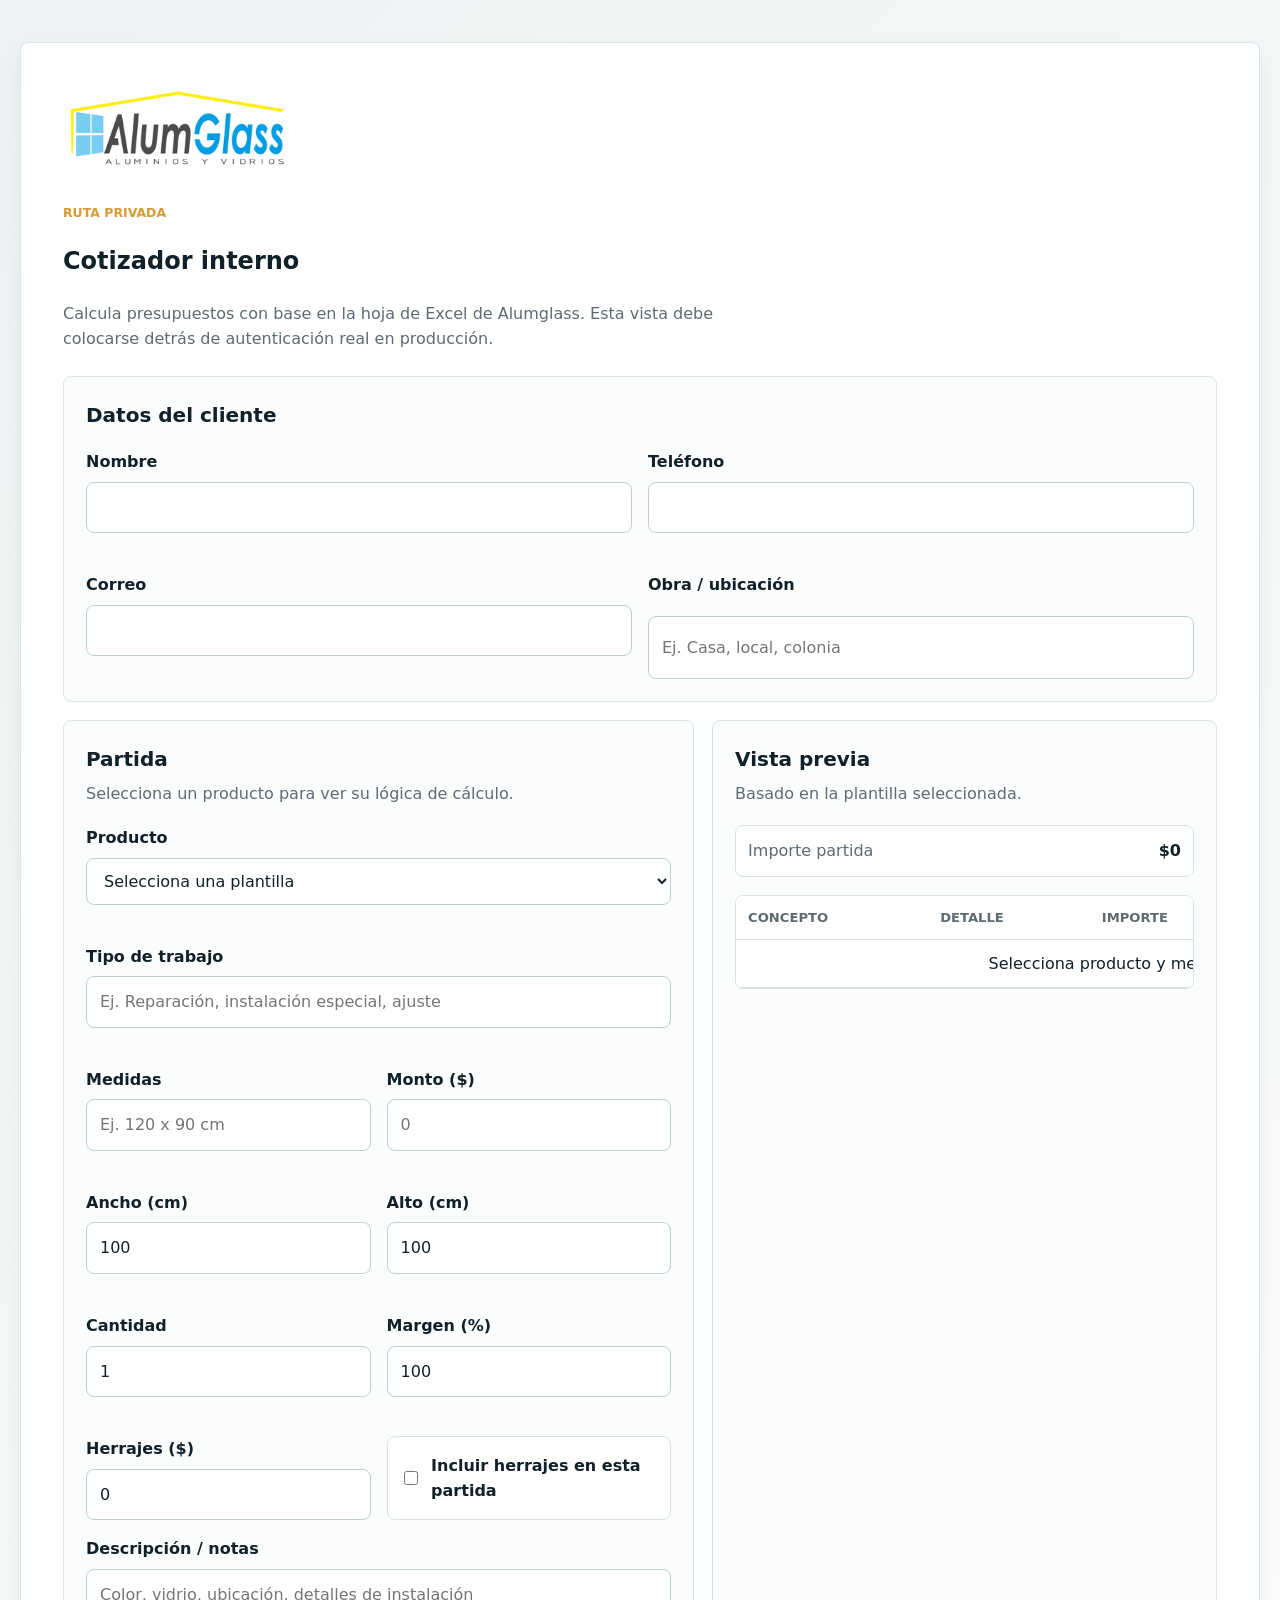
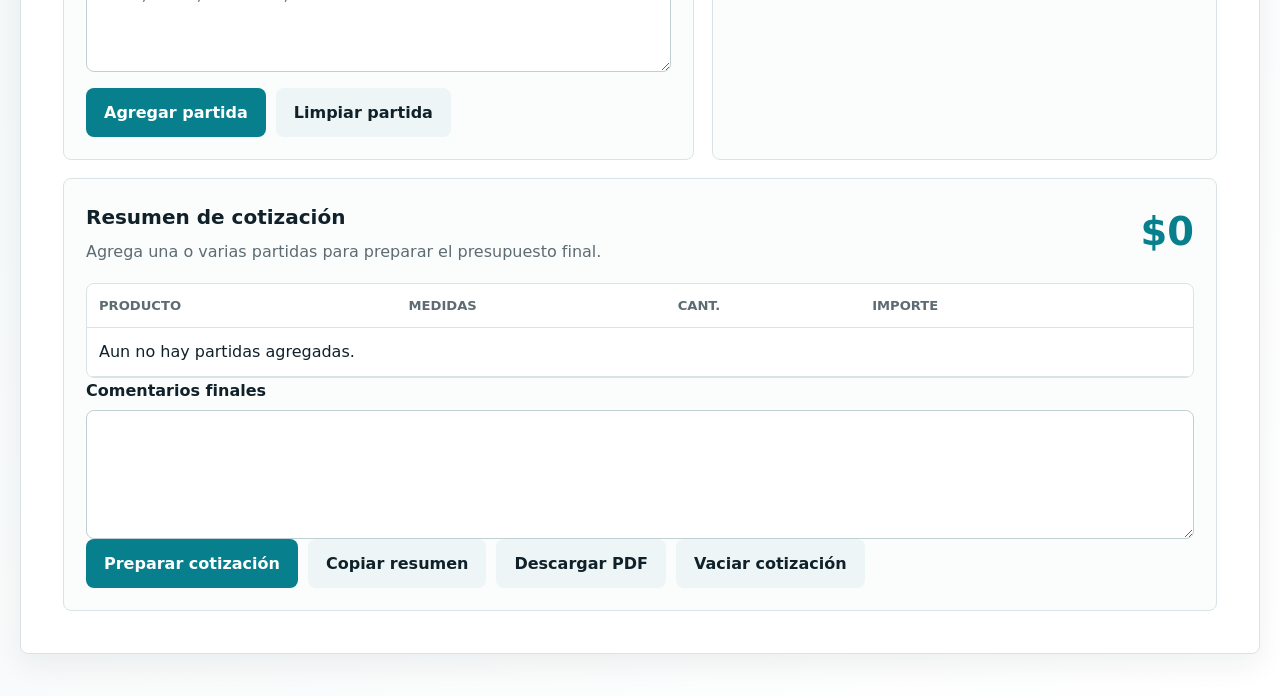
<file: admin/cotizacion.html>
<!doctype html>
<html lang="es-MX">
  <head>
    <meta charset="utf-8">
    <meta name="viewport" content="width=device-width, initial-scale=1">
    <title>Cotizador interno | Alumglass</title>
    <meta name="robots" content="noindex,nofollow">
    <meta name="theme-color" content="#0b1f2a">
    <link rel="icon" href="../assets/images/favicon.ico" sizes="any">
    <link rel="icon" href="../assets/images/favicon.png" type="image/png">
    <link rel="stylesheet" href="../assets/css/styles.css">
  </head>
  <body class="admin-page">
    <main class="admin-shell admin-shell-wide" id="contenido">
      <section class="admin-card" aria-labelledby="form-title">
        <a class="brand admin-brand" href="../index.html">
          <img class="brand-logo" src="../assets/images/logo-alumglass.png" alt="AlumGlass Aluminios y Vidrios" width="600" height="189">
        </a>
        <div class="section-heading admin-heading">
          <p class="eyebrow">Ruta privada</p>
          <h1 id="form-title">Cotizador interno</h1>
          <p>Calcula presupuestos con base en la hoja de Excel de Alumglass. Esta vista debe colocarse detrás de autenticación real en producción.</p>
        </div>

        <form class="quote-form quote-form-admin" data-quote-form novalidate>
          <section class="calculator-panel form-wide" aria-labelledby="cliente-title">
            <div class="panel-heading">
              <h2 id="cliente-title">Datos del cliente</h2>
            </div>
            <div class="admin-fields">
              <div class="form-row">
                <label for="nombre">Nombre</label>
                <input id="nombre" name="nombre" type="text" autocomplete="name" required minlength="2">
                <small class="field-error" data-error-for="nombre"></small>
              </div>
              <div class="form-row">
                <label for="telefono">Teléfono</label>
                <input id="telefono" name="telefono" type="tel" autocomplete="tel" required pattern="^[0-9+()\\s-]{8,20}$">
                <small class="field-error" data-error-for="telefono"></small>
              </div>
              <div class="form-row">
                <label for="correo">Correo</label>
                <input id="correo" name="correo" type="email" autocomplete="email">
                <small class="field-error" data-error-for="correo"></small>
              </div>
              <div class="form-row">
                <label for="obra">Obra / ubicación</label>
                <input id="obra" name="obra" type="text" placeholder="Ej. Casa, local, colonia">
              </div>
            </div>
          </section>

          <section class="calculator-grid form-wide" aria-label="Calculadora">
            <div class="calculator-panel">
              <div class="panel-heading">
                <h2>Partida</h2>
                <p data-template-note>Selecciona un producto para ver su lógica de cálculo.</p>
              </div>
              <div class="admin-fields">
                <div class="form-row form-wide">
                  <label for="producto">Producto</label>
                  <select id="producto" name="producto" required data-product-select>
                    <option value="">Selecciona una plantilla</option>
                  </select>
                  <small class="field-error" data-error-for="producto"></small>
                </div>
                <div class="form-row form-wide" data-free-row hidden>
                  <label for="trabajoLibre">Tipo de trabajo</label>
                  <input id="trabajoLibre" name="trabajoLibre" type="text" placeholder="Ej. Reparación, instalación especial, ajuste" data-free-type-input>
                  <small class="field-error" data-error-for="trabajoLibre"></small>
                </div>
                <div class="form-row" data-free-row hidden>
                  <label for="medidasLibres">Medidas</label>
                  <input id="medidasLibres" name="medidasLibres" type="text" placeholder="Ej. 120 x 90 cm" data-free-measures-input>
                  <small class="field-error" data-error-for="medidasLibres"></small>
                </div>
                <div class="form-row" data-free-row hidden>
                  <label for="montoLibre">Monto ($)</label>
                  <input id="montoLibre" name="montoLibre" type="number" min="1" step="1" placeholder="0" data-free-amount-input>
                  <small class="field-error" data-error-for="montoLibre"></small>
                </div>
                <div class="form-row" data-auto-row>
                  <label for="ancho">Ancho (cm)</label>
                  <input id="ancho" name="ancho" type="number" min="1" step="0.1" value="100" required data-width-input>
                  <small class="field-error" data-error-for="ancho"></small>
                </div>
                <div class="form-row" data-auto-row>
                  <label for="alto">Alto (cm)</label>
                  <input id="alto" name="alto" type="number" min="1" step="0.1" value="100" required data-height-input>
                  <small class="field-error" data-error-for="alto"></small>
                </div>
                <div class="form-row" data-auto-row>
                  <label for="cantidad">Cantidad</label>
                  <input id="cantidad" name="cantidad" type="number" min="1" step="1" value="1" required data-quantity-input>
                  <small class="field-error" data-error-for="cantidad"></small>
                </div>
                <div class="form-row" data-auto-row>
                  <label for="margen">Margen (%)</label>
                  <input id="margen" name="margen" type="number" min="0" step="1" value="100" required data-markup-input>
                  <small class="field-error" data-error-for="margen"></small>
                </div>
                <div class="form-row" data-auto-row>
                  <label for="herrajes">Herrajes ($)</label>
                  <input id="herrajes" name="herrajes" type="number" min="0" step="1" value="0" data-hardware-input>
                </div>
                <label class="check-row" data-auto-row>
                  <input type="checkbox" name="incluirHerrajes" data-include-hardware>
                  <span>Incluir herrajes en esta partida</span>
                </label>
                <div class="form-row form-wide" data-auto-row>
                  <label for="descripcion">Descripción / notas</label>
                  <textarea id="descripcion" name="descripcion" rows="3" placeholder="Color, vidrio, ubicación, detalles de instalación"></textarea>
                </div>
                <div class="form-actions form-wide calculator-actions">
                  <button class="btn btn-primary" type="button" data-add-item>Agregar partida</button>
                  <button class="btn btn-light" type="button" data-reset-item>Limpiar partida</button>
                </div>
              </div>
            </div>

            <aside class="calculator-panel quote-preview" aria-labelledby="preview-title">
              <div class="panel-heading">
                <h2 id="preview-title">Vista previa</h2>
                <p data-preview-source>Basado en la plantilla seleccionada.</p>
              </div>
              <dl class="quote-totals">
                <div><dt>Importe partida</dt><dd data-preview-total>$0</dd></div>
              </dl>
              <div class="breakdown-table-wrap">
                <table class="breakdown-table">
                  <thead>
                    <tr>
                      <th>Concepto</th>
                      <th>Detalle</th>
                      <th>Importe</th>
                    </tr>
                  </thead>
                  <tbody data-preview-breakdown>
                    <tr><td colspan="3">Sin cálculo todavía.</td></tr>
                  </tbody>
                </table>
              </div>
            </aside>
          </section>

          <section class="calculator-panel form-wide" aria-labelledby="resumen-title">
            <div class="panel-heading panel-heading-row">
              <div>
                <h2 id="resumen-title">Resumen de cotización</h2>
                <p>Agrega una o varias partidas para preparar el presupuesto final.</p>
              </div>
              <strong class="grand-total" data-grand-total>$0</strong>
            </div>
            <div class="quote-items-wrap">
              <table class="quote-items">
                <thead>
                  <tr>
                    <th>Producto</th>
                    <th>Medidas</th>
                    <th>Cant.</th>
                    <th>Importe</th>
                    <th></th>
                  </tr>
                </thead>
                <tbody data-items-table>
                  <tr><td colspan="5">Aun no hay partidas agregadas.</td></tr>
                </tbody>
              </table>
            </div>
            <div class="form-row form-wide">
              <label for="comentarios">Comentarios finales</label>
              <textarea id="comentarios" name="comentarios" rows="4"></textarea>
            </div>
            <div class="form-actions form-wide calculator-actions">
              <button class="btn btn-primary" type="submit">Preparar cotización</button>
              <button class="btn btn-light" type="button" data-copy-quote>Copiar resumen</button>
              <button class="btn btn-light" type="button" data-download-pdf>Descargar PDF</button>
              <button class="btn btn-light" type="button" data-clear-quote>Vaciar cotización</button>
              <p class="form-status" role="status" aria-live="polite" data-form-status></p>
            </div>
          </section>
        </form>
      </section>
    </main>
    <script src="../assets/js/quote-form.js" defer></script>
  </body>
</html>
</file>
<file: assets/css/styles.css>
:root {
  --ink: #10212a;
  --muted: #5d6b72;
  --line: #d9e3e6;
  --paper: #f7f9f9;
  --white: #ffffff;
  --steel: #6e858f;
  --teal: #087f8c;
  --gold: #d69b34;
  --graphite: #142d36;
  --shadow: 0 24px 60px rgba(8, 28, 36, 0.18);
  --radius: 8px;
  font-family: Inter, ui-sans-serif, system-ui, -apple-system, BlinkMacSystemFont, "Segoe UI", sans-serif;
}

* { box-sizing: border-box; }
html { scroll-behavior: smooth; }
body {
  margin: 0;
  color: var(--ink);
  background: var(--paper);
  line-height: 1.6;
}
img { max-width: 100%; display: block; }
a { color: inherit; text-decoration: none; }
button, input, select, textarea { font: inherit; }

.sr-only, .skip-link {
  position: absolute;
  width: 1px;
  height: 1px;
  padding: 0;
  margin: -1px;
  overflow: hidden;
  clip: rect(0, 0, 0, 0);
  white-space: nowrap;
  border: 0;
}
.skip-link:focus {
  width: auto;
  height: auto;
  margin: 12px;
  padding: 10px 14px;
  clip: auto;
  background: var(--white);
  z-index: 20;
}

.container {
  width: min(1120px, calc(100% - 32px));
  margin-inline: auto;
}
.site-header {
  position: fixed;
  inset: 0 0 auto;
  z-index: 10;
  background: rgba(255, 255, 255, 0.9);
  backdrop-filter: blur(14px);
  border-bottom: 1px solid rgba(217, 227, 230, 0.8);
}
.nav {
  width: min(1180px, calc(100% - 24px));
  min-height: 72px;
  margin-inline: auto;
  display: flex;
  align-items: center;
  justify-content: space-between;
  gap: 24px;
}
.brand {
  display: inline-flex;
  align-items: center;
  min-width: 0;
}
.brand-logo {
  display: block;
  width: clamp(168px, 18vw, 238px);
  height: auto;
}
.brand-mark {
  display: grid;
  place-items: center;
  width: 42px;
  height: 42px;
  border-radius: var(--radius);
  color: var(--white);
  background: linear-gradient(135deg, var(--graphite), var(--teal));
  font-weight: 800;
}
.brand strong, .brand small { display: block; }
.brand small { color: var(--muted); font-size: 0.78rem; }
.nav-menu {
  display: flex;
  align-items: center;
  gap: 22px;
  color: #29434d;
  font-weight: 700;
}
.nav-menu a { padding: 8px 0; }
.nav-cta {
  padding: 10px 16px !important;
  border-radius: var(--radius);
  color: var(--white);
  background: var(--teal);
}
.nav-toggle {
  display: none;
  width: 44px;
  height: 44px;
  border: 1px solid var(--line);
  border-radius: var(--radius);
  background: var(--white);
}
.nav-toggle span:not(.sr-only) {
  display: block;
  width: 20px;
  height: 2px;
  margin: 4px auto;
  background: var(--ink);
}

.hero {
  min-height: 96vh;
  position: relative;
  display: grid;
  align-items: end;
  padding: 128px 0 56px;
  color: var(--white);
  overflow: hidden;
}
.hero-media, .hero-media img, .hero-overlay {
  position: absolute;
  inset: 0;
  width: 100%;
  height: 100%;
}
.hero-media img {
  object-fit: cover;
  object-position: center;
}
.hero-overlay {
  background:
    linear-gradient(90deg, rgba(7, 20, 26, 0.92) 0%, rgba(7, 20, 26, 0.7) 38%, rgba(7, 20, 26, 0.2) 78%),
    linear-gradient(0deg, rgba(7, 20, 26, 0.74), transparent 45%);
}
.hero-content {
  position: relative;
  width: min(1120px, calc(100% - 32px));
  margin-inline: auto;
}
.eyebrow {
  margin: 0 0 12px;
  color: var(--gold);
  font-weight: 800;
  text-transform: uppercase;
  font-size: 0.78rem;
  letter-spacing: 0;
}
.hero h1 {
  max-width: 760px;
  margin: 0;
  font-size: clamp(2.65rem, 8vw, 5.8rem);
  line-height: 0.96;
  letter-spacing: 0;
}
.hero p:not(.eyebrow) {
  max-width: 620px;
  font-size: 1.16rem;
  color: rgba(255, 255, 255, 0.88);
}
.hero-actions, .quote-actions {
  display: flex;
  flex-wrap: wrap;
  gap: 12px;
  margin-top: 26px;
}
.btn {
  display: inline-flex;
  align-items: center;
  justify-content: center;
  min-height: 48px;
  padding: 12px 18px;
  border: 0;
  border-radius: var(--radius);
  font-weight: 800;
  cursor: pointer;
}
.btn-primary { color: var(--white); background: var(--teal); }
.btn-secondary { color: var(--ink); background: var(--white); }
.btn-light { color: var(--ink); background: #edf5f6; }
.hero-proof {
  display: grid;
  grid-template-columns: repeat(3, minmax(0, 1fr));
  gap: 1px;
  width: min(820px, 100%);
  margin: 44px 0 0;
  background: rgba(255, 255, 255, 0.18);
  border: 1px solid rgba(255, 255, 255, 0.22);
  border-radius: var(--radius);
  overflow: hidden;
}
.hero-proof div {
  padding: 16px;
  background: rgba(9, 31, 38, 0.64);
}
.hero-proof dt { color: rgba(255, 255, 255, 0.65); font-size: 0.78rem; }
.hero-proof dd { margin: 3px 0 0; font-weight: 800; }

.section { padding: 88px 0; }
.intro-band, .process-band, .quote-band {
  background: var(--graphite);
  color: var(--white);
}
.intro-grid, .quote-grid, .process-grid, .location-grid, .faq-grid {
  display: grid;
  grid-template-columns: minmax(0, 1fr) minmax(280px, 420px);
  gap: 40px;
  align-items: start;
}
.intro-grid {
  grid-template-columns: minmax(0, 1fr) auto;
  align-items: center;
}
.intro-grid p {
  margin: 0;
  font-size: clamp(1.35rem, 3vw, 2.2rem);
  line-height: 1.2;
  font-weight: 750;
}
.text-link {
  color: var(--gold);
  font-weight: 900;
  border-bottom: 2px solid currentColor;
}
.section-heading {
  max-width: 720px;
  margin-bottom: 34px;
}
.gallery-heading {
  max-width: none;
  display: flex;
  justify-content: space-between;
  gap: 24px;
  align-items: end;
}
.gallery-total {
  flex: 0 0 auto;
  margin: 0 0 8px;
  color: var(--muted);
  font-weight: 850;
}
.section-heading h2, .process-grid h2, .quote-grid h2 {
  margin: 0;
  font-size: clamp(2rem, 5vw, 3.5rem);
  line-height: 1.04;
}
.section-heading p:not(.eyebrow), .quote-grid p { color: var(--muted); }
.quote-band .quote-grid p, .process-band span { color: rgba(255, 255, 255, 0.76); }

.services-grid {
  display: grid;
  grid-template-columns: repeat(3, minmax(0, 1fr));
  gap: 16px;
}
.service-card, .contact-panel, .admin-card, details {
  background: var(--white);
  border: 1px solid var(--line);
  border-radius: var(--radius);
  box-shadow: 0 12px 28px rgba(7, 28, 36, 0.06);
}
.service-card {
  padding: 26px;
  min-height: 230px;
}
.service-icon {
  display: inline-grid;
  place-items: center;
  width: 42px;
  height: 32px;
  color: var(--teal);
  border-bottom: 2px solid var(--gold);
  font-weight: 900;
}
.service-card h3, .project-card h3 { margin: 20px 0 8px; font-size: 1.35rem; }
.service-card p, .project-card p { margin: 0; color: var(--muted); }

.process-list {
  display: grid;
  gap: 14px;
  margin: 0;
  padding: 0;
  list-style: none;
}
.process-list li {
  display: grid;
  gap: 4px;
  padding: 18px;
  border: 1px solid rgba(255, 255, 255, 0.16);
  border-radius: var(--radius);
}

.gallery-grid {
  display: grid;
  grid-template-columns: 1.3fr 1fr 1fr;
  grid-auto-rows: minmax(230px, auto);
  gap: 16px;
}
.project-card {
  position: relative;
  min-height: 250px;
  overflow: hidden;
  border-radius: var(--radius);
  background: var(--white);
  border: 1px solid var(--line);
}
.project-card > div {
  position: absolute;
  inset: auto 16px 16px;
  padding: 16px;
  color: var(--white);
  background: rgba(9, 31, 38, 0.78);
  border-radius: var(--radius);
}
.project-card p { color: rgba(255, 255, 255, 0.8); }
.project-large {
  grid-row: span 2;
}
.project-large img {
  width: 100%;
  height: 100%;
  object-fit: cover;
}
.project-tone-a {
  background: linear-gradient(135deg, rgba(8,127,140,0.22), rgba(255,255,255,0.28)), repeating-linear-gradient(90deg, #dbe7ea 0 8px, #f8fbfb 8px 18px);
}
.project-tone-b {
  background: linear-gradient(135deg, rgba(214,155,52,0.24), rgba(255,255,255,0.2)), repeating-linear-gradient(45deg, #eef5f6 0 10px, #cad8dc 10px 12px);
}
.project-tone-c {
  background: linear-gradient(135deg, rgba(20,45,54,0.16), rgba(8,127,140,0.14)), linear-gradient(90deg, transparent 48%, #8599a0 49% 51%, transparent 52%);
}

.gallery-tabs {
  display: flex;
  gap: 10px;
  padding: 0 0 20px;
  margin-bottom: 22px;
  overflow-x: auto;
  scrollbar-width: thin;
}
.gallery-tab {
  display: inline-flex;
  align-items: center;
  gap: 8px;
  min-height: 44px;
  padding: 9px 13px;
  border: 1px solid var(--line);
  border-radius: var(--radius);
  color: var(--ink);
  background: var(--white);
  white-space: nowrap;
  cursor: pointer;
}
.gallery-tab small {
  display: inline-grid;
  place-items: center;
  min-width: 28px;
  height: 24px;
  padding: 0 7px;
  border-radius: 999px;
  color: var(--muted);
  background: #edf3f4;
  font-weight: 850;
}
.gallery-tab.is-active {
  color: var(--white);
  background: var(--graphite);
  border-color: var(--graphite);
}
.gallery-tab.is-active small {
  color: var(--ink);
  background: var(--gold);
}
.work-gallery {
  display: grid;
  grid-template-columns: repeat(4, minmax(0, 1fr));
  gap: 14px;
}
.work-card {
  position: relative;
  display: block;
  width: 100%;
  aspect-ratio: 4 / 3;
  padding: 0;
  overflow: hidden;
  border: 0;
  border-radius: var(--radius);
  background: #d8e3e6;
  cursor: pointer;
}
.work-card img {
  width: 100%;
  height: 100%;
  object-fit: cover;
  transition: transform 180ms ease;
}
.work-card:hover img,
.work-card:focus-visible img {
  transform: scale(1.04);
}
.work-card span {
  position: absolute;
  inset: auto 10px 10px;
  max-width: calc(100% - 20px);
  padding: 7px 9px;
  border-radius: var(--radius);
  color: var(--white);
  background: rgba(7, 22, 27, 0.78);
  font-size: 0.8rem;
  font-weight: 850;
  text-align: left;
}
.gallery-empty {
  padding: 24px;
  border: 1px dashed var(--line);
  border-radius: var(--radius);
  color: var(--muted);
  background: var(--white);
}
.has-lightbox {
  overflow: hidden;
}
.lightbox {
  position: fixed;
  inset: 0;
  z-index: 30;
  display: grid;
  grid-template-columns: 56px minmax(0, 1fr) 56px;
  align-items: center;
  gap: 12px;
  padding: 72px 18px 24px;
  background: rgba(5, 15, 19, 0.9);
}
.lightbox[hidden] {
  display: none;
}
.lightbox figure {
  margin: 0;
  display: grid;
  gap: 12px;
  justify-items: center;
}
.lightbox img {
  max-width: 100%;
  max-height: calc(100vh - 150px);
  width: auto;
  height: auto;
  border-radius: var(--radius);
  object-fit: contain;
  box-shadow: var(--shadow);
}
.lightbox figcaption {
  color: var(--white);
  font-weight: 850;
}
.lightbox-close,
.lightbox-arrow {
  border: 1px solid rgba(255, 255, 255, 0.25);
  color: var(--white);
  background: rgba(255, 255, 255, 0.1);
  border-radius: var(--radius);
  cursor: pointer;
  font-weight: 900;
}
.lightbox-close {
  position: absolute;
  top: 18px;
  right: 18px;
  width: 44px;
  height: 44px;
}
.lightbox-arrow {
  width: 52px;
  height: 72px;
  font-size: 2rem;
}

.quote-band {
  background: linear-gradient(135deg, var(--graphite), #0c5661);
}
.quote-grid {
  align-items: center;
}
.quote-grid h2, .quote-grid p { margin-top: 0; }
.location-grid {
  grid-template-columns: 0.9fr 1.1fr;
}
.location-heading { margin-bottom: 0; }
.contact-panel {
  padding: 24px;
  display: grid;
  gap: 16px;
}
.contact-panel div {
  display: grid;
  gap: 4px;
  padding-bottom: 16px;
  border-bottom: 1px solid var(--line);
}
.contact-panel div:last-child { border-bottom: 0; padding-bottom: 0; }
.contact-panel span, .contact-panel a { color: var(--muted); }
.map {
  grid-column: 1 / -1;
  width: 100%;
  min-height: 360px;
  border: 0;
  border-radius: var(--radius);
  box-shadow: var(--shadow);
}

.faq-section { background: #edf3f4; }
.faq-grid { grid-template-columns: 0.85fr 1.15fr; }
.faq-list { display: grid; gap: 12px; }
details { padding: 18px 20px; }
summary {
  cursor: pointer;
  font-weight: 850;
}
details p { margin: 10px 0 0; color: var(--muted); }

.site-footer {
  padding: 44px 0;
  color: rgba(255, 255, 255, 0.78);
  background: #07161b;
}
.footer-grid {
  display: grid;
  grid-template-columns: minmax(0, 1fr) auto;
  gap: 32px;
}
.footer-brand { color: var(--white); }
.footer-brand .brand-logo {
  padding: 8px 10px;
  border-radius: var(--radius);
  background: var(--white);
}
.site-footer a { display: block; margin-top: 8px; color: var(--white); }
.floating-whatsapp {
  position: fixed;
  right: 18px;
  bottom: 18px;
  z-index: 9;
  display: grid;
  place-items: center;
  width: 58px;
  height: 58px;
  border-radius: 999px;
  color: var(--white);
  background: #128c7e;
  box-shadow: var(--shadow);
  font-weight: 900;
}

.admin-page {
  min-height: 100vh;
  background: linear-gradient(135deg, #edf3f4, #ffffff);
}
.admin-shell {
  width: min(980px, calc(100% - 32px));
  margin: 0 auto;
  padding: 42px 0;
}
.admin-shell-wide {
  width: min(1240px, calc(100% - 32px));
}
.admin-card {
  padding: clamp(20px, 5vw, 42px);
  min-width: 0;
}
.admin-brand { margin-bottom: 32px; }
.admin-heading {
  margin-bottom: 24px;
}
.quote-form {
  display: grid;
  grid-template-columns: repeat(2, minmax(0, 1fr));
  gap: 18px;
}
.form-row { display: grid; gap: 7px; min-width: 0; }
.form-wide { grid-column: 1 / -1; }
label { font-weight: 850; }
input, select, textarea {
  width: 100%;
  min-width: 0;
  border: 1px solid #bfcfd4;
  border-radius: var(--radius);
  padding: 12px 13px;
  color: var(--ink);
  background: var(--white);
}
input:focus, select:focus, textarea:focus, .btn:focus-visible, a:focus-visible, summary:focus-visible {
  outline: 3px solid rgba(8, 127, 140, 0.28);
  outline-offset: 2px;
}
.field-error {
  min-height: 1.2em;
  color: #a3362d;
  font-weight: 700;
}
.form-status {
  margin: 10px 0 0;
  font-weight: 800;
}
.form-status.success { color: #087f45; }
.form-status.error { color: #a3362d; }
.quote-form-admin {
  grid-template-columns: 1fr;
  min-width: 0;
}
.calculator-grid {
  display: grid;
  grid-template-columns: minmax(0, 1fr) minmax(320px, 0.8fr);
  gap: 18px;
  min-width: 0;
}
.calculator-panel {
  padding: 22px;
  width: 100%;
  max-width: 100%;
  min-width: 0;
  overflow: hidden;
  border: 1px solid var(--line);
  border-radius: var(--radius);
  background: #fbfdfd;
}
.panel-heading {
  margin-bottom: 18px;
}
.panel-heading-row {
  display: flex;
  justify-content: space-between;
  gap: 18px;
  align-items: start;
}
.panel-heading h2 {
  margin: 0;
  font-size: 1.25rem;
}
.panel-heading p {
  margin: 6px 0 0;
  color: var(--muted);
}
.admin-fields {
  display: grid;
  grid-template-columns: repeat(2, minmax(0, 1fr));
  gap: 16px;
  min-width: 0;
}
.quote-form > .form-wide,
.admin-fields > .form-row,
.admin-fields > .form-wide {
  width: 100%;
  min-width: 0;
}
.check-row {
  display: flex;
  align-items: center;
  gap: 10px;
  min-height: 48px;
  padding: 12px;
  border: 1px solid var(--line);
  border-radius: var(--radius);
  background: var(--white);
}
.check-row input {
  width: 18px;
  height: 18px;
}
.calculator-actions {
  display: flex;
  flex-wrap: wrap;
  gap: 10px;
  align-items: center;
}
.quote-preview {
  position: sticky;
  top: 94px;
}
.quote-totals {
  display: grid;
  gap: 10px;
  margin: 0 0 18px;
}
.quote-totals div {
  display: flex;
  justify-content: space-between;
  gap: 16px;
  padding: 12px;
  border-radius: var(--radius);
  background: var(--white);
  border: 1px solid var(--line);
}
.quote-totals dt {
  color: var(--muted);
}
.quote-totals dd {
  margin: 0;
  font-weight: 900;
}
.breakdown-table-wrap,
.quote-items-wrap {
  width: 100%;
  min-width: 0;
  max-width: 100%;
  overflow-x: auto;
  border: 1px solid var(--line);
  border-radius: var(--radius);
  background: var(--white);
}
.breakdown-table,
.quote-items {
  width: 100%;
  border-collapse: collapse;
  min-width: 520px;
}
.breakdown-table th,
.breakdown-table td,
.quote-items th,
.quote-items td {
  padding: 11px 12px;
  border-bottom: 1px solid var(--line);
  text-align: left;
  vertical-align: top;
}
.breakdown-table th,
.quote-items th {
  color: var(--muted);
  font-size: 0.82rem;
  text-transform: uppercase;
}
.breakdown-table td:last-child,
.quote-items td:nth-child(4),
.quote-items td:nth-child(5) {
  text-align: right;
}
.quote-items small {
  display: block;
  margin-top: 3px;
  color: var(--muted);
}
.grand-total {
  white-space: nowrap;
  font-size: clamp(1.6rem, 4vw, 2.4rem);
  color: var(--teal);
}
.table-action {
  border: 0;
  color: #a3362d;
  background: transparent;
  font-weight: 850;
  cursor: pointer;
}

@media (max-width: 860px) {
  .nav-toggle { display: block; }
  .nav-menu {
    position: absolute;
    inset: 72px 12px auto;
    display: none;
    flex-direction: column;
    align-items: stretch;
    padding: 16px;
    background: var(--white);
    border: 1px solid var(--line);
    border-radius: var(--radius);
    box-shadow: var(--shadow);
  }
  .nav-menu.is-open { display: flex; }
  .hero { min-height: 92vh; padding-top: 116px; }
  .hero-proof, .services-grid, .intro-grid, .process-grid, .quote-grid, .location-grid, .faq-grid, .footer-grid, .quote-form, .calculator-grid, .admin-fields {
    grid-template-columns: minmax(0, 1fr);
  }
  .quote-preview {
    position: static;
  }
  .breakdown-table,
  .quote-items {
    min-width: 0;
  }
  .breakdown-table th,
  .breakdown-table td,
  .quote-items th,
  .quote-items td {
    padding: 9px 8px;
    font-size: 0.86rem;
  }
  .panel-heading-row {
    display: grid;
  }
  .gallery-heading {
    display: grid;
    align-items: start;
  }
  .gallery-total {
    margin: 0;
  }
  .gallery-grid { grid-template-columns: 1fr; }
  .work-gallery { grid-template-columns: repeat(2, minmax(0, 1fr)); }
  .lightbox {
    grid-template-columns: 44px minmax(0, 1fr) 44px;
    gap: 6px;
    padding-inline: 8px;
  }
  .lightbox-arrow {
    width: 42px;
    height: 58px;
  }
  .project-large { grid-row: span 1; }
  .project-card { min-height: 280px; }
}

@media (max-width: 520px) {
  .section { padding: 64px 0; }
  .hero h1 { font-size: 2.7rem; }
  .hero-actions .btn, .quote-actions .btn { width: 100%; }
  .hero-proof div { padding: 13px; }
  .service-card { min-height: auto; }
  .work-gallery { gap: 10px; }
  .work-card span { font-size: 0.72rem; }
}

@media (prefers-reduced-motion: reduce) {
  html { scroll-behavior: auto; }
  *, *::before, *::after { transition-duration: 0.01ms !important; animation-duration: 0.01ms !important; }
}
</file>
